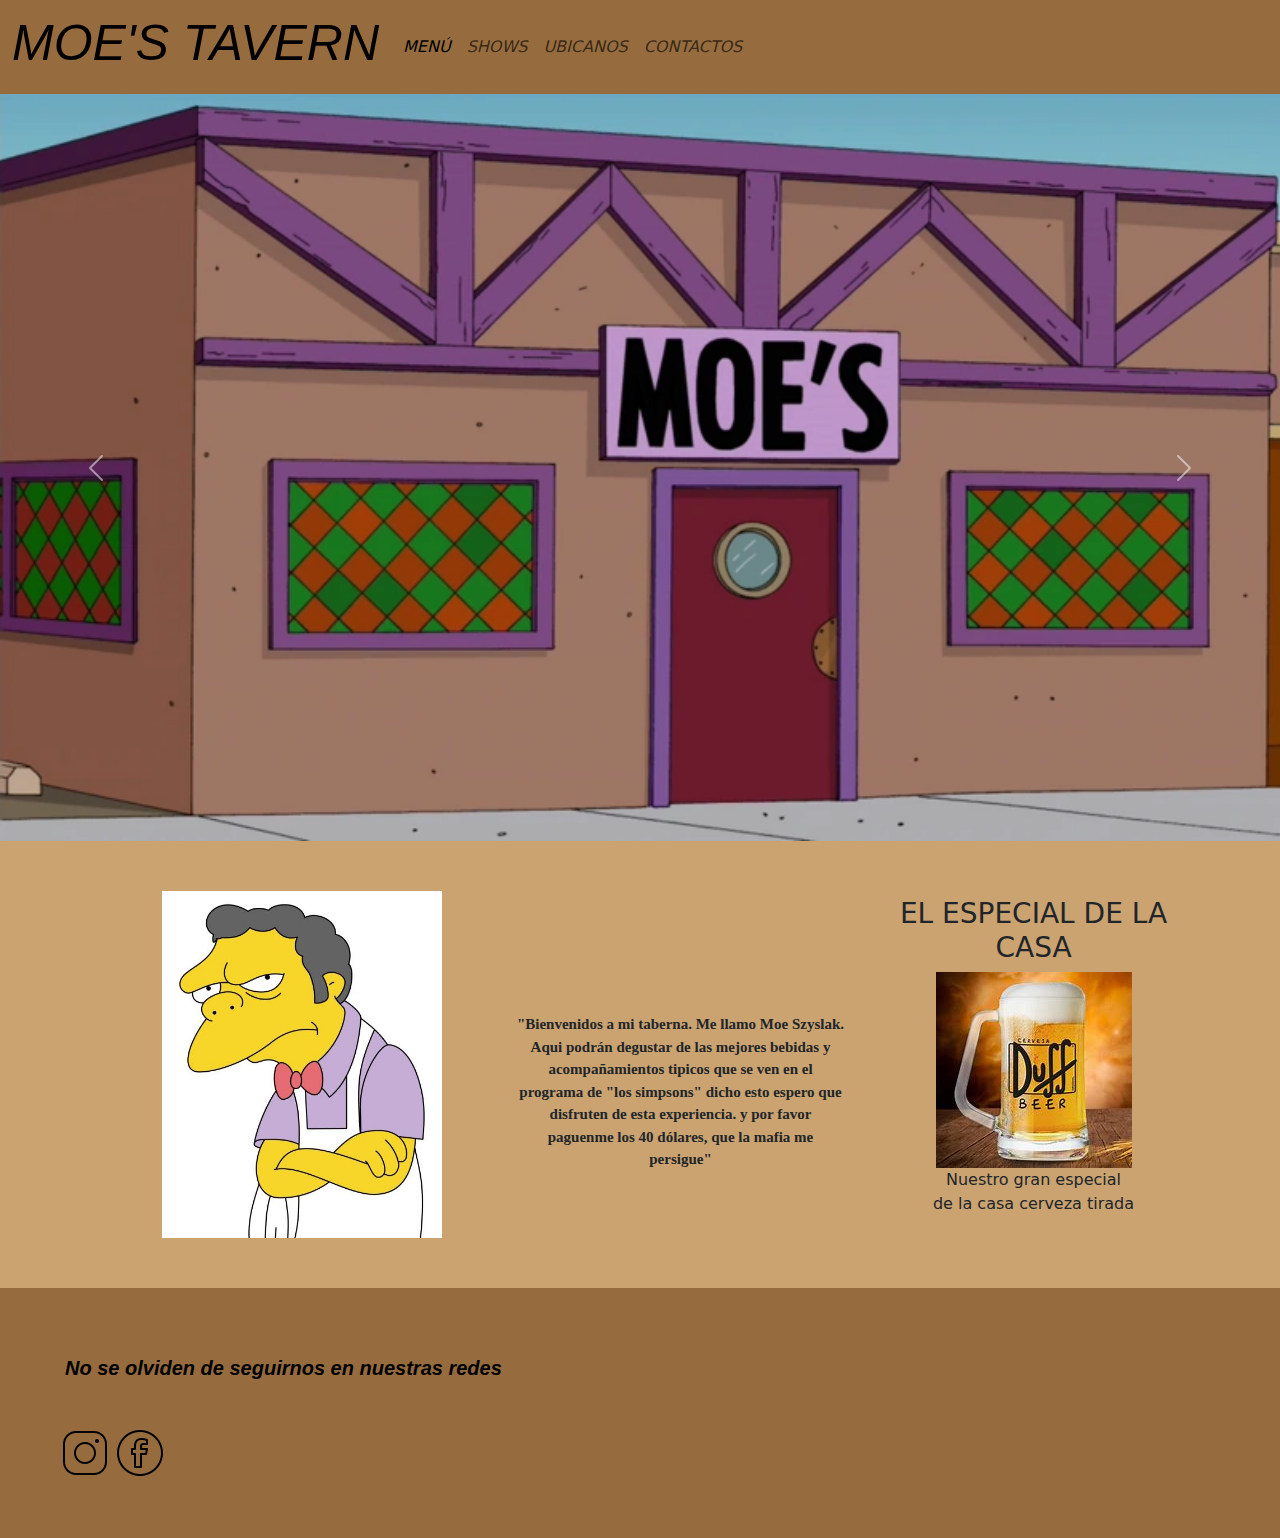
<file: index.html>
<!DOCTYPE html>  
<html lang="en">
<head>
    <meta charset="UTF-8">
    <meta name="viewport" content="width=device-width, initial-scale=1.0">
    <title>Moe's Tavern | Inicio</title>
    <link href="https://cdn.jsdelivr.net/npm/bootstrap@5.3.3/dist/css/bootstrap.min.css" rel="stylesheet" integrity="sha384-QWTKZyjpPEjISv5WaRU9OFeRpok6YctnYmDr5pNlyT2bRjXh0JMhjY6hW+ALEwIH" crossorigin="anonymous">
    <link rel="stylesheet" href="Estilos/style.css">

</head>
<body>
<header class="">
    <nav class="navbar navbar-expand-lg head">
        <div class="container-fluid">
          <h1 class="navbar-brand H1">MOE'S TAVERN</h1>
          <button class="navbar-toggler" type="button" data-bs-toggle="collapse" data-bs-target="#navbarNav" aria-controls="navbarNav" aria-expanded="false" aria-label="Toggle navigation">
            <span class="navbar-toggler-icon"></span>
          </button>
          <div class="collapse navbar-collapse" id="navbarNav">
            <ul class="navbar-nav">
              <li class="nav-item">
                <a class="nav-link active" aria-current="page" href="paginas/Menú.html">MENÚ</a>
              </li>
              <li class="nav-item">
                <a class="nav-link" href="paginas/Shows.html">SHOWS</a>
              </li>
              <li class="nav-item">
                <a class="nav-link" href="paginas/Ubicanos.html">UBICANOS</a>
              </li>
              <li class="nav-item">
                <a class="nav-link" href="paginas/Contactos.html">CONTACTOS</a>
              </li>
            </ul>
          </div>
        </div>
      </nav>
</header>

<div id="carouselExampleFade" class="carousel slide carousel-fade">
    <div class="carousel-inner">
      <div class="carousel-item active">
        <img src="Imagenes/taverna.webp" class="d-block w-100" alt="exterior de la taberna">
      </div>
      <div class="carousel-item">
        <img src="Imagenes/VYBSW2FPUVHHNMCDZCRWBIXY2I.jpg" class="d-block w-100" alt="exterior nocturno de la taberna">
      </div>
      <div class="carousel-item">
        <img src="Imagenes/unnamed.jpg" class="d-block w-100" alt="la taberna con clientes">
      </div>
    </div>
    <button class="carousel-control-prev" type="button" data-bs-target="#carouselExampleFade" data-bs-slide="prev">
      <span class="carousel-control-prev-icon" aria-hidden="true"></span>
      <span class="visually-hidden">Previous</span>
    </button>
    <button class="carousel-control-next" type="button" data-bs-target="#carouselExampleFade" data-bs-slide="next">
      <span class="carousel-control-next-icon" aria-hidden="true"></span>
      <span class="visually-hidden">Next</span>
    </button>
  </div>

    <div class="container text-center">
        <div class="row d">
          <div class="col d animate">
            <img class="moe" src="Imagenes/moe.jpg" alt="Moe Szyslak(los simpsons)">
          </div>
          <div class="col d animate__bounceInLeft">
            <p class="charla"><strong>"Bienvenidos a mi taberna. Me llamo Moe Szyslak. Aqui podrán degustar de las mejores bebidas y acompañamientos tipicos que se ven en el programa de "los simpsons" dicho esto espero que disfruten de esta experiencia. y por favor paguenme los 40 dólares, que la mafia me persigue"</strong>
            </p>
          </div>
          <div class="col especial d">
            <h3>EL ESPECIAL DE LA CASA</h3> 
            <a href="paginas/Menú.html#duff1" target="_blank"><img src="Imagenes/duff2.jpg" alt="JARRA DUFF"></a>
            <P>Nuestro gran especial <br>
               de la casa cerveza tirada
            </P>
          </div>
        </div>
      </div>

 <footer class="footer">
    <div></div>
    <p><strong>No se olviden de seguirnos en nuestras redes </strong></p><br>
    <a href="https://www.instagram.com/ribbonbar/" target="_blank"><img src="icons/icons8-instagram-50.png" alt="Instagram"></a>
    <a href="https://web.facebook.com/RibbonBar?_rdc=1&_rdr" target="_blank"><img  src="icons/icons8-fb-50.png" alt="Facebook"></a>
</div>
 </footer>
    
 <script src="https://cdn.jsdelivr.net/npm/bootstrap@5.3.3/dist/js/bootstrap.bundle.min.js" integrity="sha384-YvpcrYf0tY3lHB60NNkmXc5s9fDVZLESaAA55NDzOxhy9GkcIdslK1eN7N6jIeHz" crossorigin="anonymous"></script>
</body>
</html>
</file>
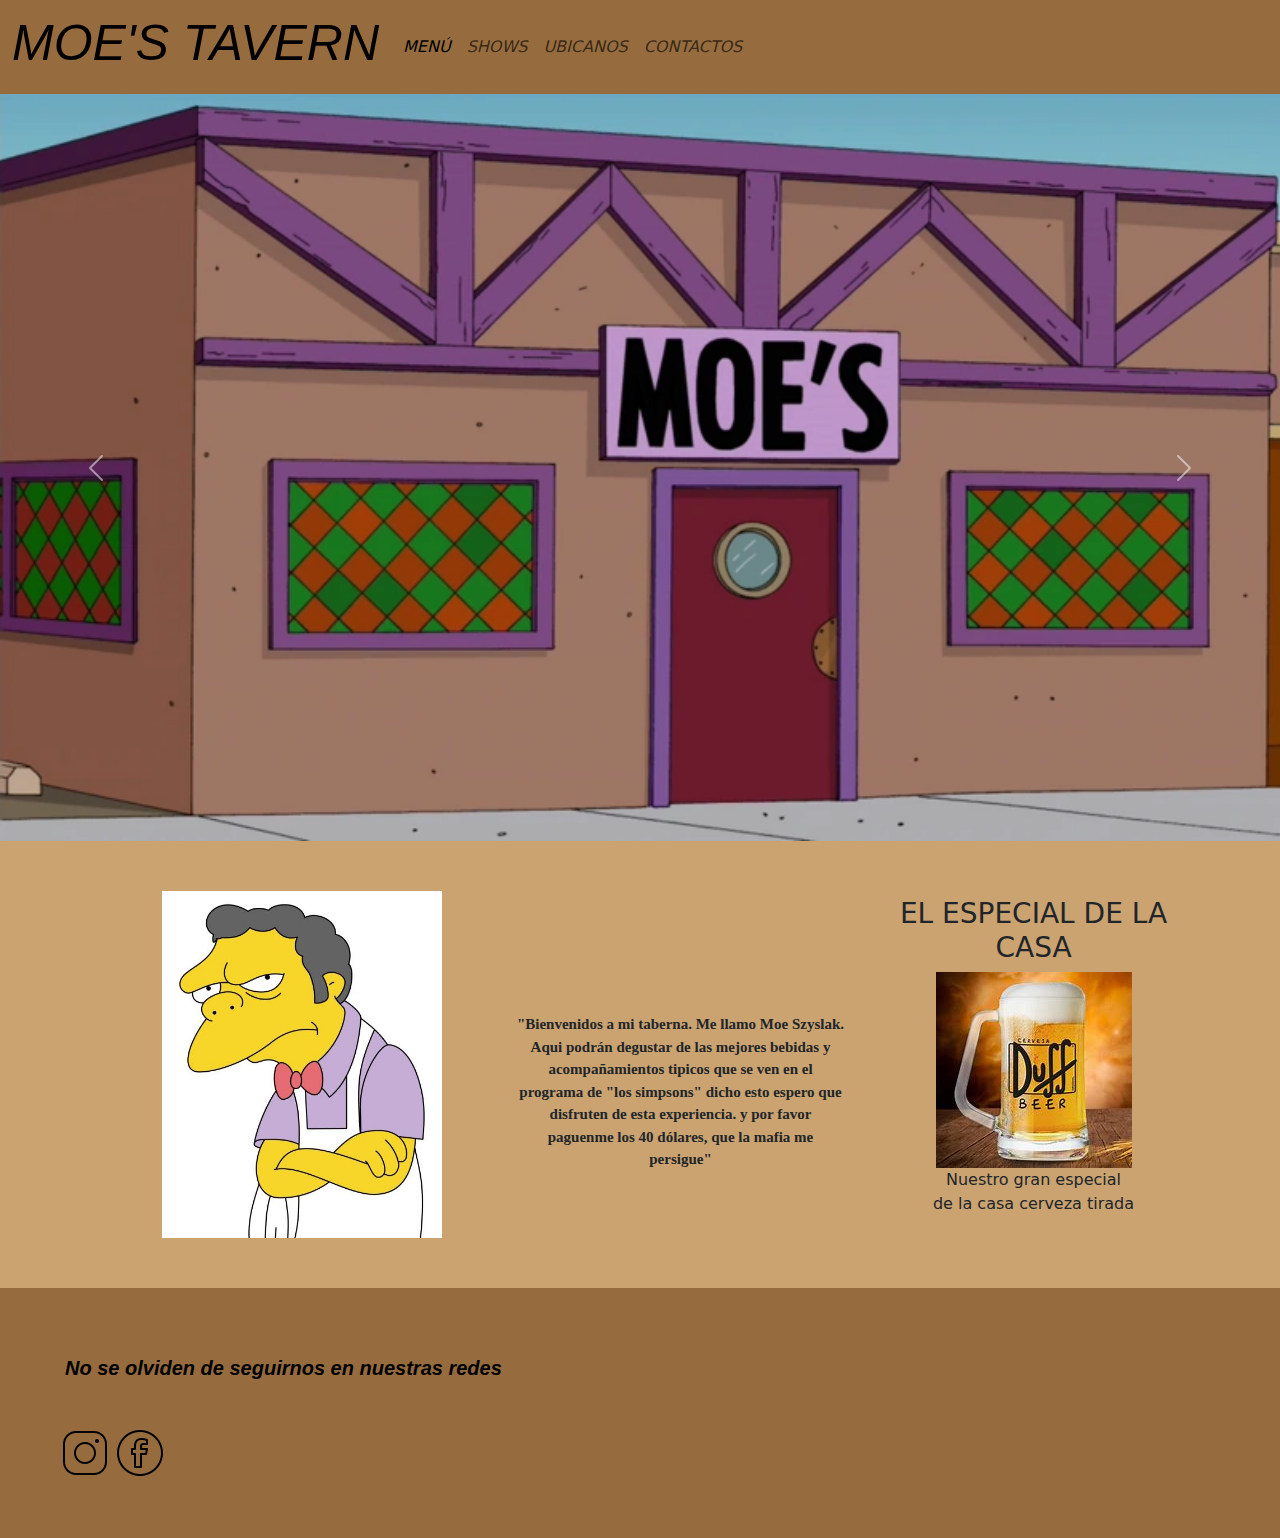
<file: Preentrega1-DuarteEscobar/index.html>
<!DOCTYPE html>  
<html lang="en">
<head>
    <meta charset="UTF-8">
    <meta name="viewport" content="width=device-width, initial-scale=1.0">
    <title>Moe's Tavern | Inicio</title>
    <link href="https://cdn.jsdelivr.net/npm/bootstrap@5.3.3/dist/css/bootstrap.min.css" rel="stylesheet" integrity="sha384-QWTKZyjpPEjISv5WaRU9OFeRpok6YctnYmDr5pNlyT2bRjXh0JMhjY6hW+ALEwIH" crossorigin="anonymous">
    <link rel="stylesheet" href="Estilos/style.css">
    <meta name="description" content="Bienvenidos a la cantina de moe, disfruten la experiencia.">
    <meta name="keywords" content="los simpsons, cantina de moe, animados, bebidas, duff, springfield">
    <meta name="telephone" content="011 3155-2595">
    <meta name="author" content="franco duarte">
    <meta name="geo.placename" content="buenos aires">

</head>
<body>
<header class="">
    <nav class="navbar navbar-expand-lg head">
        <div class="container-fluid">
          <h1 class="navbar-brand H1">MOE'S TAVERN</h1>
          <button class="navbar-toggler" type="button" data-bs-toggle="collapse" data-bs-target="#navbarNav" aria-controls="navbarNav" aria-expanded="false" aria-label="Toggle navigation">
            <span class="navbar-toggler-icon"></span>
          </button>
          <div class="collapse navbar-collapse" id="navbarNav">
            <ul class="navbar-nav">
              <li class="nav-item">
                <a class="nav-link active" aria-current="page" href="paginas/Menú.html">MENÚ</a>
              </li>
              <li class="nav-item">
                <a class="nav-link" href="paginas/Shows.html">SHOWS</a>
              </li>
              <li class="nav-item">
                <a class="nav-link" href="paginas/Ubicanos.html">UBICANOS</a>
              </li>
              <li class="nav-item">
                <a class="nav-link" href="paginas/Contactos.html">CONTACTOS</a>
              </li>
            </ul>
          </div>
        </div>
      </nav>
</header>

<div id="carouselExampleFade" class="carousel slide carousel-fade">
    <div class="carousel-inner">
      <div class="carousel-item active">
        <img src="Imagenes/taverna.webp" class="d-block w-100" alt="exterior de la taberna">
      </div>
      <div class="carousel-item">
        <img src="Imagenes/VYBSW2FPUVHHNMCDZCRWBIXY2I.jpg" class="d-block w-100" alt="exterior nocturno de la taberna">
      </div>
      <div class="carousel-item">
        <img src="Imagenes/unnamed.jpg" class="d-block w-100" alt="la taberna con clientes">
      </div>
    </div>
    <button class="carousel-control-prev" type="button" data-bs-target="#carouselExampleFade" data-bs-slide="prev">
      <span class="carousel-control-prev-icon" aria-hidden="true"></span>
      <span class="visually-hidden">Previous</span>
    </button>
    <button class="carousel-control-next" type="button" data-bs-target="#carouselExampleFade" data-bs-slide="next">
      <span class="carousel-control-next-icon" aria-hidden="true"></span>
      <span class="visually-hidden">Next</span>
    </button>
  </div>

    <div class="container text-center">
        <div class="row d">
          <div class="col d animate">
            <img class="moe" src="Imagenes/moe.jpg" alt="Moe Szyslak(los simpsons)">
          </div>
          <div class="col d animate__bounceInLeft">
            <p class="charla"><strong>"Bienvenidos a mi taberna. Me llamo Moe Szyslak. Aqui podrán degustar de las mejores bebidas y acompañamientos tipicos que se ven en el programa de "los simpsons" dicho esto espero que disfruten de esta experiencia. y por favor paguenme los 40 dólares, que la mafia me persigue"</strong>
            </p>
          </div>
          <div class="col especial d">
            <h3>EL ESPECIAL DE LA CASA</h3> 
            <a href="paginas/Menú.html#duff1" target="_blank"><img src="Imagenes/duff2.jpg" alt="JARRA DUFF"></a>
            <P>Nuestro gran especial <br>
               de la casa cerveza tirada
            </P>
          </div>
        </div>
      </div>

 <footer class="footer">
    <div></div>
    <p><strong>No se olviden de seguirnos en nuestras redes </strong></p><br>
    <a href="https://www.instagram.com/ribbonbar/" target="_blank"><img src="icons/icons8-instagram-50.png" alt="Instagram"></a>
    <a href="https://web.facebook.com/RibbonBar?_rdc=1&_rdr" target="_blank"><img  src="icons/icons8-fb-50.png" alt="Facebook"></a>
</div>
 </footer>
    
 <script src="https://cdn.jsdelivr.net/npm/bootstrap@5.3.3/dist/js/bootstrap.bundle.min.js" integrity="sha384-YvpcrYf0tY3lHB60NNkmXc5s9fDVZLESaAA55NDzOxhy9GkcIdslK1eN7N6jIeHz" crossorigin="anonymous"></script>
</body>
</html>
</file>
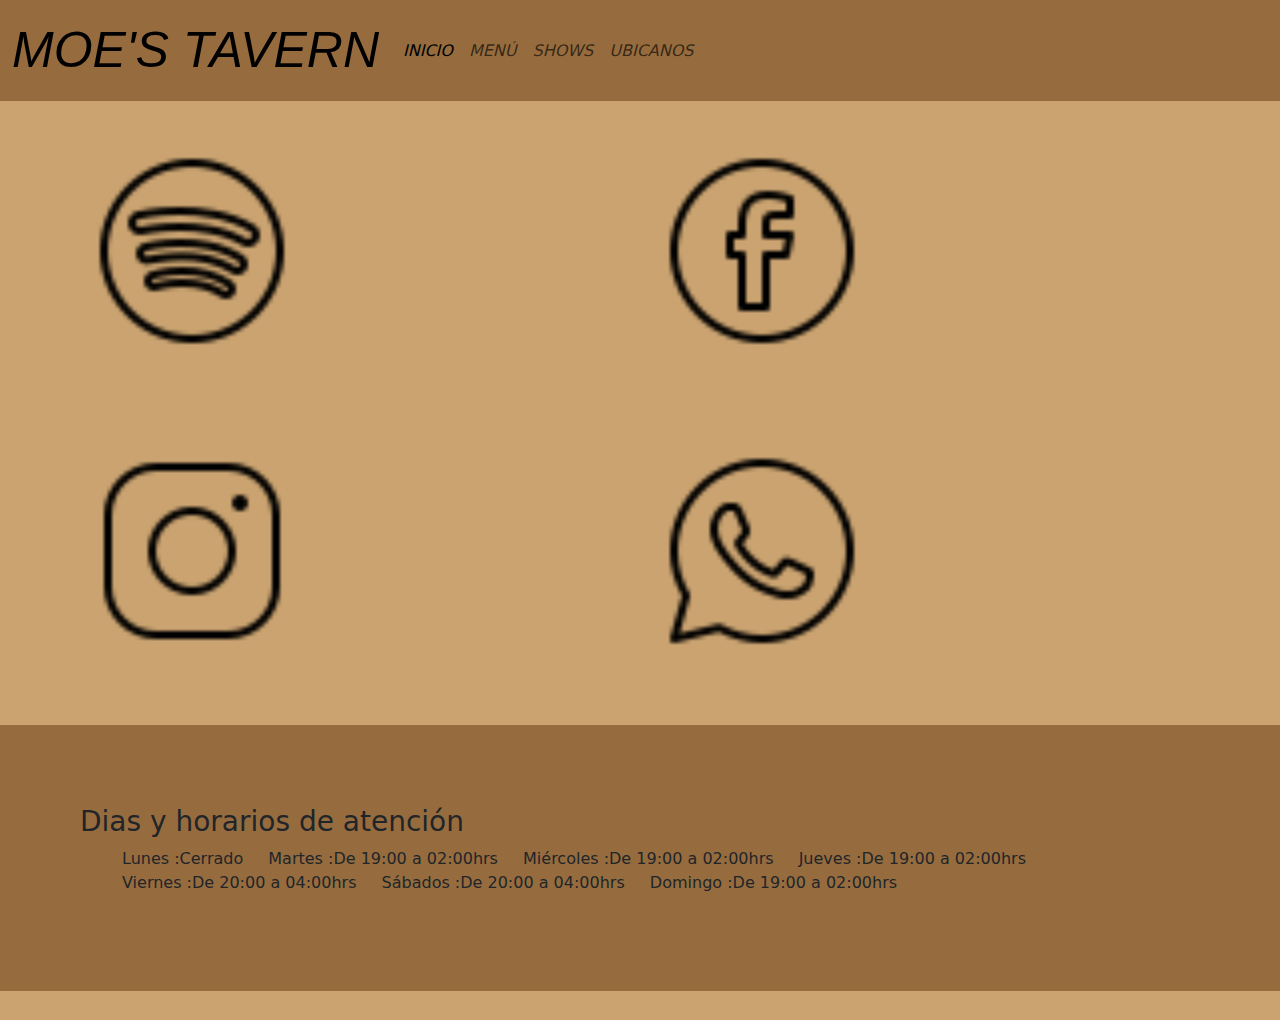
<file: paginas/Contactos.html>
<!DOCTYPE html>
<html lang="en">
<head>
    <meta charset="UTF-8">
    <meta name="viewport" content="width=device-width, initial-scale=1.0">
    <title>Moe's Tavern | Contactos</title>
    <link href="https://cdn.jsdelivr.net/npm/bootstrap@5.3.3/dist/css/bootstrap.min.css" rel="stylesheet" integrity="sha384-QWTKZyjpPEjISv5WaRU9OFeRpok6YctnYmDr5pNlyT2bRjXh0JMhjY6hW+ALEwIH" crossorigin="anonymous">
    <link rel="stylesheet" href="../Estilos/style.css">
</head>
<body>
    <header>
        <nav class="navbar navbar-expand-lg head">
            <div class="container-fluid head">
              <a class="navbar-brand H1" href="#">MOE'S TAVERN</a>
              <button class="navbar-toggler" type="button" data-bs-toggle="collapse" data-bs-target="#navbarNav" aria-controls="navbarNav" aria-expanded="false" aria-label="Toggle navigation">
                <span class="navbar-toggler-icon"></span>
              </button>
              <div class="collapse navbar-collapse" id="navbarNav">
                <ul class="navbar-nav">
                  <li class="nav-item">
                    <a class="nav-link active" aria-current="page" href="../index.html">INICIO</a>
                  </li>
                  <li class="nav-item">
                    <a class="nav-link" href="../paginas/Menú.html">MENÚ</a>
                  </li>
                  <li class="nav-item">
                    <a class="nav-link" href="../paginas/Shows.html">SHOWS</a>
                  </li>
                  <li class="nav-item">
                    <a class="nav-link" href="../paginas/Ubicanos.html">UBICANOS</a>
                  </li>
                </ul>
              </div>
            </div>
          </nav>
    </header>

    <div class="container text-center span">
        <div class="row row-cols-2">
          <div class="col"><a href="https://open.spotify.com/playlist/37i9dQZF1DX10zKzsJ2jva?si=d69b705bf8c94d84" target="_blank"><img class="iconos" src="../icons/icons8-spotify-50.png" alt="Spotify"></a></div>
          <div class="col"><a href="https://web.facebook.com/RibbonBar?_rdc=1&_rdr" target="_blank"><img class="iconos" src="../icons/icons8-fb-50.png" alt="Facebook"></a></div>
          <div class="col"><a href="https://www.instagram.com/ribbonbar/" target="_blank"><img class="iconos" src="../icons/icons8-instagram-50.png" alt="Instagram"></a></div>
          <div class="col"><a href="https://api.whatsapp.com/send?phone=5491131552595" target="_blank"><img class="iconos" src="../icons/icons8-whatsapp-50.png" alt="Whatsapp"></a></div>
        </div>
      </div>

    <div class="d-inline p-2">
        <div class="horarios">
            <h3>Dias y horarios de atención</h3>
         <ul>
            <li>Lunes      :Cerrado</li>
            <li>Martes     :De 19:00 a 02:00hrs</li>
            <li>Miércoles  :De 19:00 a 02:00hrs</li>
            <li>Jueves     :De 19:00 a 02:00hrs</li>
            <li>Viernes    :De 20:00 a 04:00hrs</li>
            <li>Sábados    :De 20:00 a 04:00hrs</li>
            <li>Domingo    :De 19:00 a 02:00hrs</li>
        </ul>
        </div>
    </div>

    <script src="https://cdn.jsdelivr.net/npm/bootstrap@5.3.3/dist/js/bootstrap.bundle.min.js" integrity="sha384-YvpcrYf0tY3lHB60NNkmXc5s9fDVZLESaAA55NDzOxhy9GkcIdslK1eN7N6jIeHz" crossorigin="anonymous"></script>
    </body>
</html>
</file>
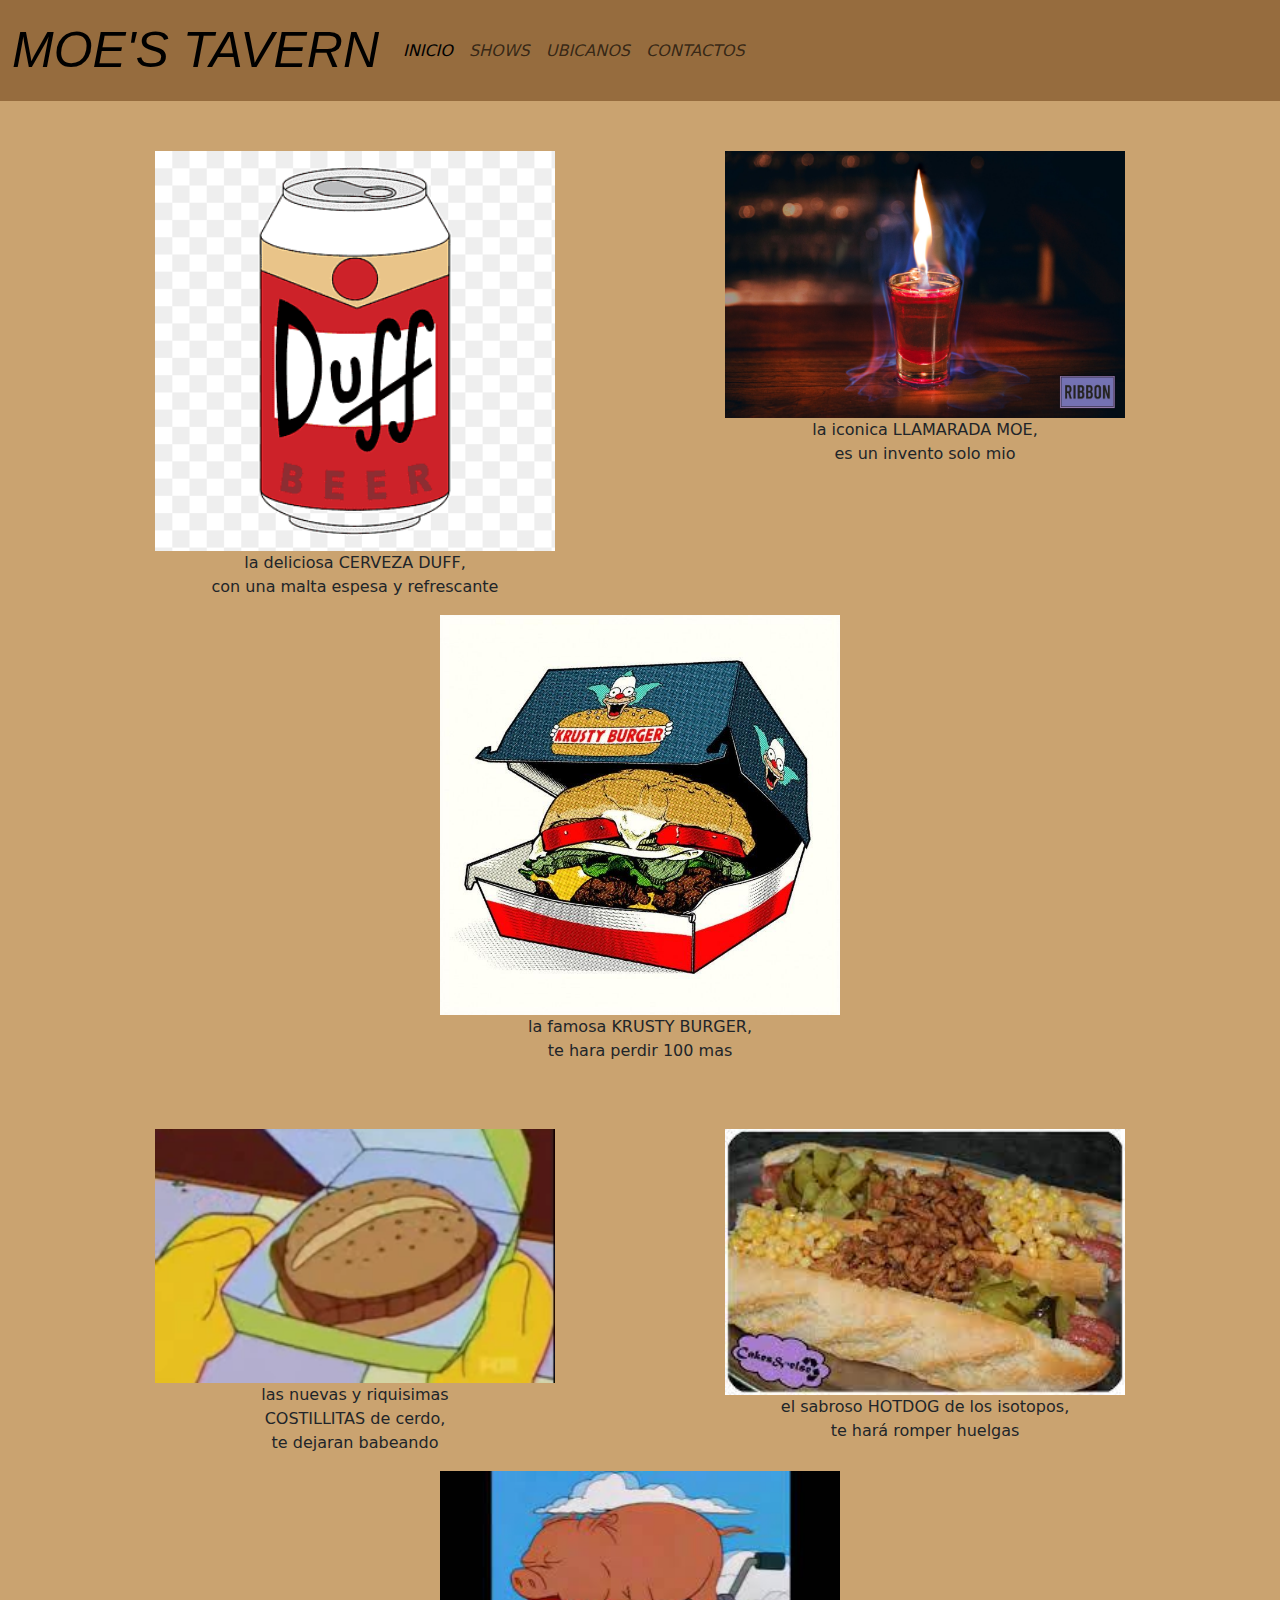
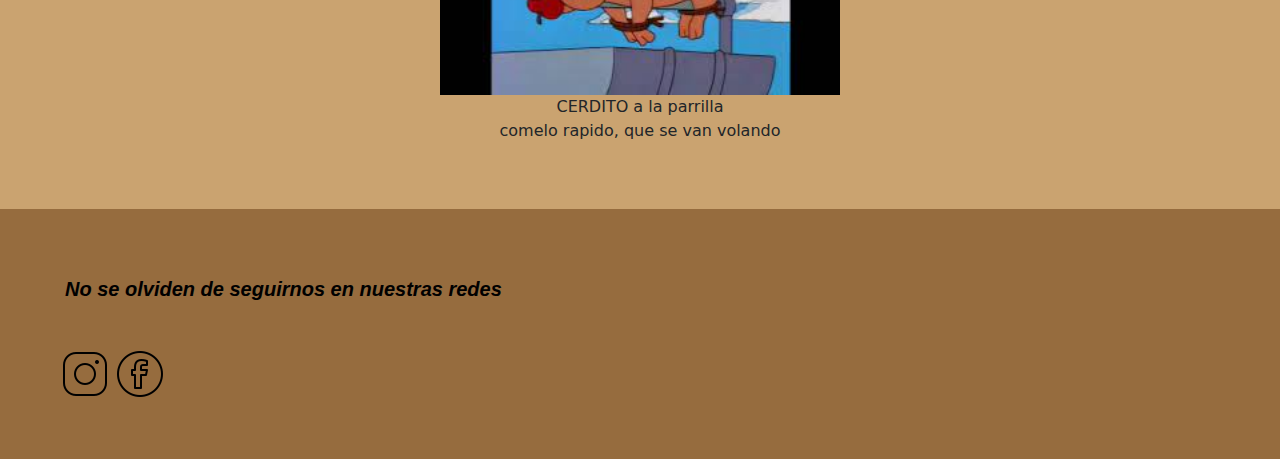
<file: paginas/Menú.html>
<!DOCTYPE html>
<html lang="en">
<head>
    <meta charset="UTF-8">
    <meta name="viewport" content="width=device-width, initial-scale=1.0">
    <title>Moe's Tavern | Menú</title>
    <link href="https://cdn.jsdelivr.net/npm/bootstrap@5.3.3/dist/css/bootstrap.min.css" rel="stylesheet" integrity="sha384-QWTKZyjpPEjISv5WaRU9OFeRpok6YctnYmDr5pNlyT2bRjXh0JMhjY6hW+ALEwIH" crossorigin="anonymous">
    <link rel="stylesheet" href="../Estilos/style.css">
</head>
<body>
    <header>
        <nav class="navbar navbar-expand-lg head">
            <div class="container-fluid head">
              <a class="navbar-brand H1" href="#">MOE'S TAVERN</a>
              <button class="navbar-toggler" type="button" data-bs-toggle="collapse" data-bs-target="#navbarNav" aria-controls="navbarNav" aria-expanded="false" aria-label="Toggle navigation">
                <span class="navbar-toggler-icon"></span>
              </button>
              <div class="collapse navbar-collapse" id="navbarNav">
                <ul class="navbar-nav">
                  <li class="nav-item">
                    <a class="nav-link active" aria-current="page" href="../index.html">INICIO</a>
                  </li>
                  <li class="nav-item">
                    <a class="nav-link" href="../paginas/Shows.html">SHOWS</a>
                  </li>
                  <li class="nav-item">
                    <a class="nav-link" href="../paginas/Ubicanos.html">UBICANOS</a>
                  </li>
                  <li class="nav-item">
                    <a class="nav-link" href="../paginas/Contactos.html">CONTACTOS</a>
                  </li>
                </ul>
              </div>
            </div>
          </nav>
    </header>

    <div class="container text-center pic">
        <div class="row">
          <div class="col">
            <img class="duff1" src="../Imagenes/duff.png" alt="CERVEZA DUFF">
            <p>la deliciosa CERVEZA DUFF,<br> con una malta espesa y refrescante</p>
          </div>
          <div class="col">
            <img class="duff1" src="../Imagenes/llamarada moe.jpg" alt="LLAMARADA MOE">
            <P>la iconica LLAMARADA MOE, <br> es un invento solo mio </P>
          </div>
          <div class="col">
            <img class="duff1" src="../Imagenes/KRUSTY BURGER.jpg" alt="KRUSTY BURGER">
            <p> la famosa KRUSTY BURGER, <br> te hara perdir 100 mas</p>
          </div>
        </div>
      </div>
      <div class="container text-center pic">
        <div class="row">
          <div class="col">
            <img class="duff1" src="../Imagenes/costillitas.webp" alt="costillitas">
            <p>las nuevas y riquisimas <br>COSTILLITAS de cerdo,<br> te dejaran babeando</p>
          </div>
          <div class="col">
            <img class="duff1" src="../Imagenes/htodog.jpg" alt="hotdog de los isotopos">
            <p> el sabroso HOTDOG de los isotopos, <br>te hará romper huelgas</p>
          </div>
          <div class="col">
            <img class="duff1" src="../Imagenes/cerdo.jpg" alt="cerdito volador">
            <p>CERDITO a la parrilla <br>comelo rapido, que se van volando</p>
          </div>
        </div>
      </div>

<footer class="footer">
    <p><strong>No se olviden de seguirnos en nuestras redes </strong></p><br>
    <a href="https://www.instagram.com/ribbonbar/" target="_blank"><img src="../icons/icons8-instagram-50.png" alt="Instagram"></a>
    <a href="https://web.facebook.com/RibbonBar?_rdc=1&_rdr" target="_blank"><img  src="../icons/icons8-fb-50.png" alt="Facebook"></a>
 </footer>


 <script src="https://cdn.jsdelivr.net/npm/bootstrap@5.3.3/dist/js/bootstrap.bundle.min.js" integrity="sha384-YvpcrYf0tY3lHB60NNkmXc5s9fDVZLESaAA55NDzOxhy9GkcIdslK1eN7N6jIeHz" crossorigin="anonymous"></script>
</body>
</html>
</file>
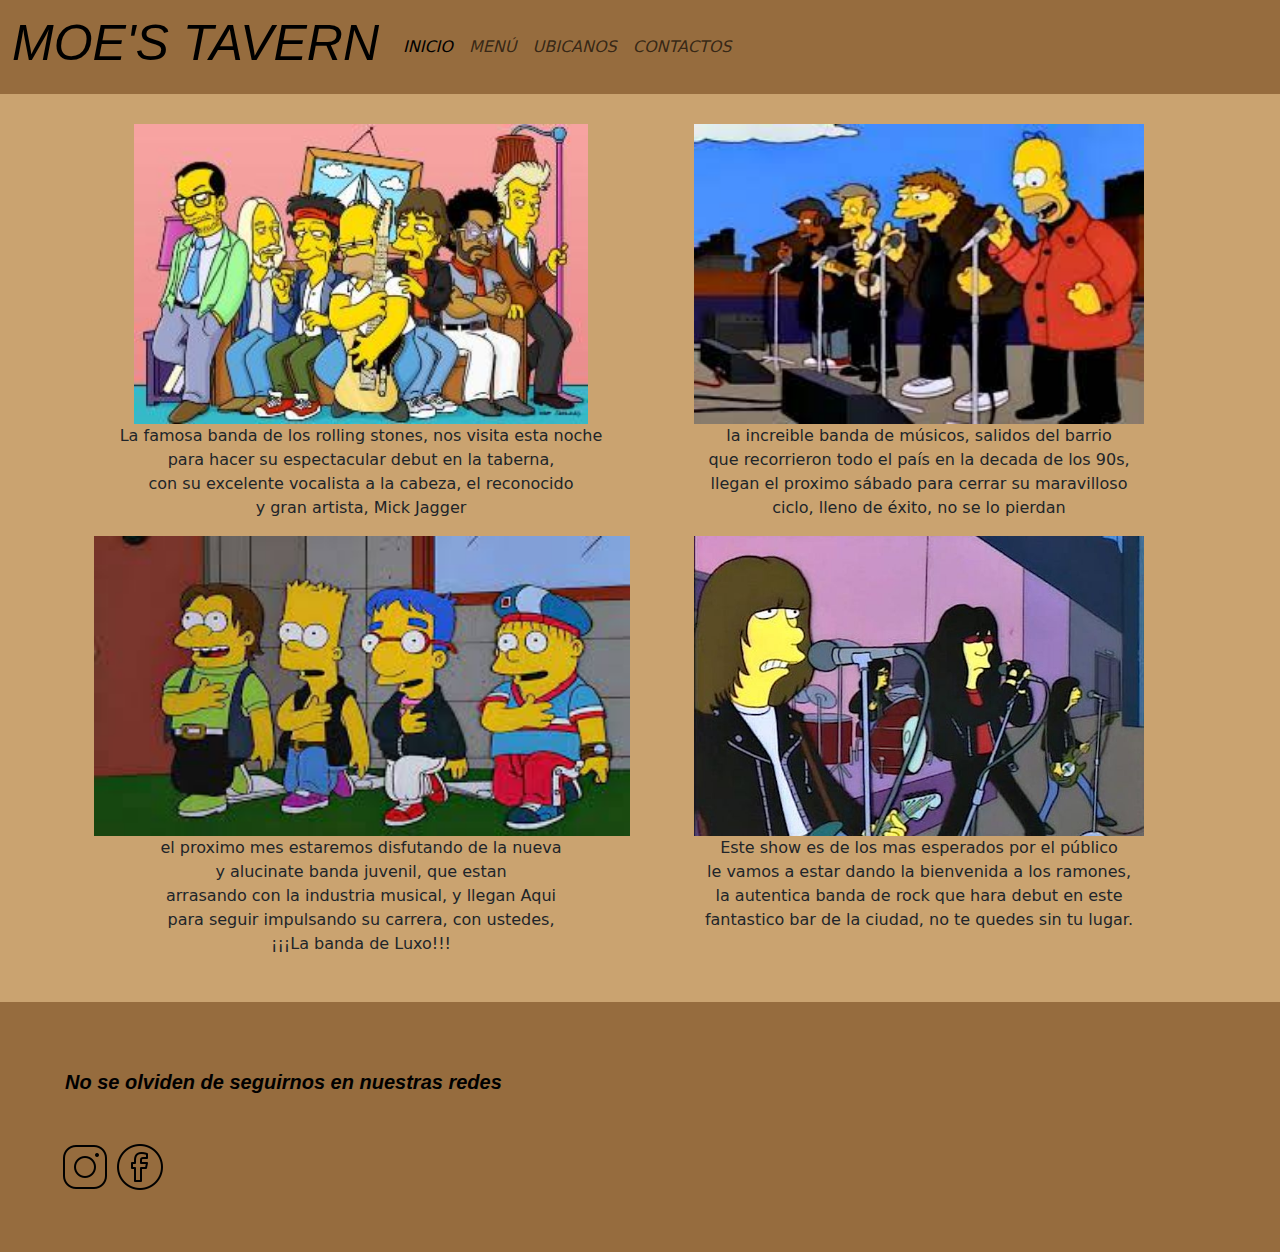
<file: paginas/Shows.html>
<!DOCTYPE html>
<html lang="en">
<head>
    <meta charset="UTF-8">
    <meta name="viewport" content="width=device-width, initial-scale=1.0">
    <title>Moe's Tavern | Shows</title>
    <link href="https://cdn.jsdelivr.net/npm/bootstrap@5.3.3/dist/css/bootstrap.min.css" rel="stylesheet" integrity="sha384-QWTKZyjpPEjISv5WaRU9OFeRpok6YctnYmDr5pNlyT2bRjXh0JMhjY6hW+ALEwIH" crossorigin="anonymous">
    <link rel="stylesheet" href="../Estilos/style.css">
</head>
<body>
    <header>
        <nav class="navbar navbar-expand-lg head">
            <div class="container-fluid head">
              <h1 class="navbar-brand H1">MOE'S TAVERN</h1>
              <button class="navbar-toggler" type="button" data-bs-toggle="collapse" data-bs-target="#navbarNav" aria-controls="navbarNav" aria-expanded="false" aria-label="Toggle navigation">
                <span class="navbar-toggler-icon"></span>
              </button>
              <div class="collapse navbar-collapse" id="navbarNav">
                <ul class="navbar-nav">
                  <li class="nav-item">
                    <a class="nav-link active" aria-current="page" href="../index.html">INICIO</a>
                  </li>
                  <li class="nav-item">
                    <a class="nav-link" href="../paginas/Menú.html">MENÚ</a>
                  </li>
                  <li class="nav-item">
                    <a class="nav-link" href="../paginas/Ubicanos.html">UBICANOS</a>
                  </li>
                  <li class="nav-item">
                    <a class="nav-link" href="../paginas/Contactos.html">CONTACTOS</a>
                  </li>
                </ul>
              </div>
            </div>
          </nav>
    </header>
    
    <div class="container text-center ">
        <div class="row row-cols-2 h">
          <div class="col"><img class="stones" src="../Imagenes/rolling stones.jpg" alt="rolling stones"><p class="ancho">La famosa banda de los rolling stones, nos visita esta noche 
            <br>para hacer su espectacular debut en la taberna, 
            <br>con su excelente vocalista a la cabeza, el reconocido 
            <br>y gran artista, Mick Jagger</p></div>
          <div class="col"><img class="stones" src="../Imagenes/borbotones.jpg" alt="borbotones"><p class="ancho"> la increible banda de músicos, salidos del barrio 
            <br>que recorrieron todo el país en la decada de los 90s, 
            <br>llegan el proximo sábado para cerrar su maravilloso 
            <br>ciclo, lleno de éxito, no se lo pierdan</p></div>
          <div class="col"><img class="stones" src="../Imagenes/banda de luxo.jpg" alt="la banda de luxo"><p class="ancho"> el proximo mes estaremos disfutando de la nueva
            <br>y alucinate banda juvenil, que estan
            <br>arrasando con la industria musical, y llegan Aqui
            <br>para seguir impulsando su carrera, con ustedes,
            <br>¡¡¡La banda de Luxo!!!</p></div>
          <div class="col "><img class="stones" src="../Imagenes/losramones.jpg" alt="los ramones"><p class="ancho">Este show es de los mas esperados por el público
            <br>le vamos a estar dando la bienvenida a los ramones, 
            <br>la autentica banda de rock que hara debut en este 
            <br>fantastico bar de la ciudad, no te quedes sin tu lugar.</p></div>
        </div>
    </div>


<footer class="footer">
    <p><strong>No se olviden de seguirnos en nuestras redes </strong></p><br>
    <a href="https://www.instagram.com/ribbonbar/" target="_blank"><img src="../icons/icons8-instagram-50.png" alt="Instagram"></a>
    <a href="https://web.facebook.com/RibbonBar?_rdc=1&_rdr" target="_blank"><img  src="../icons/icons8-fb-50.png" alt="Facebook"></a>

 </footer>
 <script src="https://cdn.jsdelivr.net/npm/bootstrap@5.3.3/dist/js/bootstrap.bundle.min.js" integrity="sha384-YvpcrYf0tY3lHB60NNkmXc5s9fDVZLESaAA55NDzOxhy9GkcIdslK1eN7N6jIeHz" crossorigin="anonymous"></script>
</body>
</html>
</file>
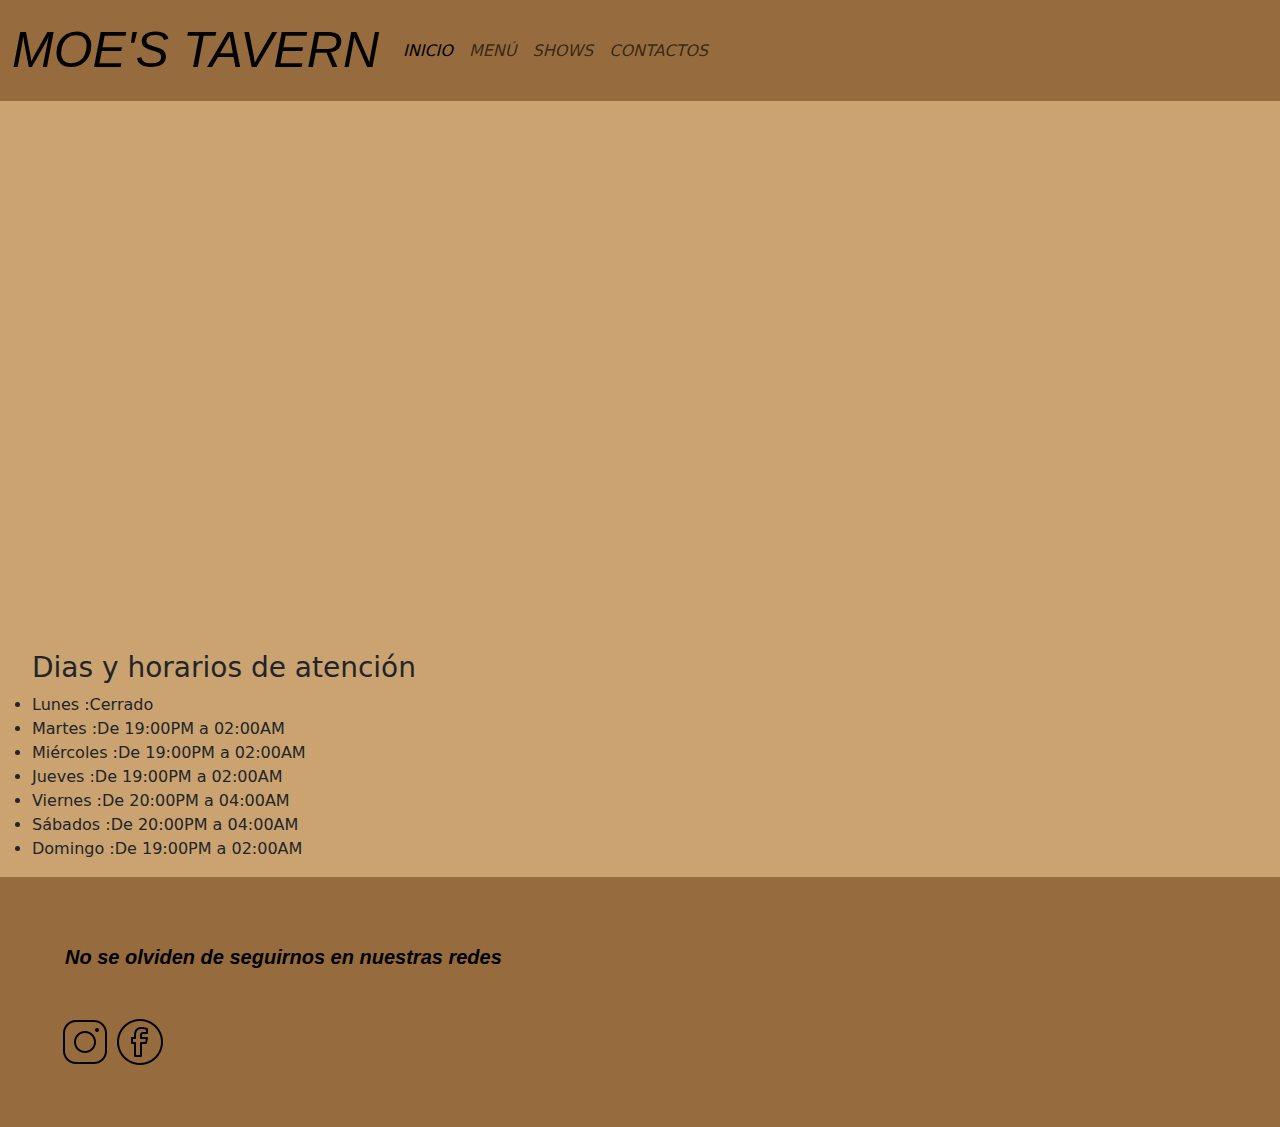
<file: paginas/Ubicanos.html>
<!DOCTYPE html>
<html lang="en">
<head>
    <meta charset="UTF-8">
    <meta name="viewport" content="width=device-width, initial-scale=1.0">
    <title>Moe's Tavern | Ubicanos</title>
    <link href="https://cdn.jsdelivr.net/npm/bootstrap@5.3.3/dist/css/bootstrap.min.css" rel="stylesheet" integrity="sha384-QWTKZyjpPEjISv5WaRU9OFeRpok6YctnYmDr5pNlyT2bRjXh0JMhjY6hW+ALEwIH" crossorigin="anonymous">
    <link rel="stylesheet" href="../Estilos/style.css">
</head>
<body>
    <header>
        <nav class="navbar navbar-expand-lg head">
            <div class="container-fluid head">
              <a class="navbar-brand H1" href="#">MOE'S TAVERN</a>
              <button class="navbar-toggler" type="button" data-bs-toggle="collapse" data-bs-target="#navbarNav" aria-controls="navbarNav" aria-expanded="false" aria-label="Toggle navigation">
                <span class="navbar-toggler-icon"></span>
              </button>
              <div class="collapse navbar-collapse" id="navbarNav">
                <ul class="navbar-nav">
                  <li class="nav-item">
                    <a class="nav-link active" aria-current="page" href="../index.html">INICIO</a>
                  </li>
                  <li class="nav-item">
                    <a class="nav-link" href="../paginas/Menú.html">MENÚ</a>
                  </li>
                  <li class="nav-item">
                    <a class="nav-link" href="../paginas/Shows.html">SHOWS</a>
                  </li>
                  <li class="nav-item">
                    <a class="nav-link" href="../paginas/Contactos.html">CONTACTOS</a>
                  </li>
                </ul>
              </div>
            </div>
          </nav>
    </header>
<span>
    <div class="mapa">
        <iframe src="https://www.google.com/maps/embed?pb=!1m18!1m12!1m3!1d105036.85321634862!2d-58.80929170273434!3d-34.644557799999994!2m3!1f0!2f0!3f0!3m2!1i1024!2i768!4f13.1!3m3!1m2!1s0x95bcbf5f24dbc785%3A0x3e0350af240f84e7!2sBar%20de%20moe!5e0!3m2!1ses!2sar!4v1709404428310!5m2!1ses!2sar" width="600" height="450" style="border:0;" allowfullscreen="" loading="lazy" referrerpolicy="no-referrer-when-downgrade"></iframe>
    </div>
        <div>
          <ul class="dias">
            <h3>Dias y horarios de atención</h3>
            <li>Lunes      :Cerrado</li>
            <li>Martes     :De 19:00PM a 02:00AM</li>
            <li>Miércoles  :De 19:00PM a 02:00AM</li>
            <li>Jueves     :De 19:00PM a 02:00AM</li>
            <li>Viernes    :De 20:00PM a 04:00AM</li>
            <li>Sábados    :De 20:00PM a 04:00AM</li>
            <li>Domingo    :De 19:00PM a 02:00AM</li>
         </ul>
        </div>
    </div>
  </span>
 <footer class="footer">
        <p><strong>No se olviden de seguirnos en nuestras redes </strong></p><br>
        <a href="https://www.instagram.com/ribbonbar/" target="_blank"><img src="../icons/icons8-instagram-50.png" alt="Instagram"></a>
        <a href="https://web.facebook.com/RibbonBar?_rdc=1&_rdr" target="_blank"><img  src="../icons/icons8-fb-50.png" alt="Facebook"></a>
     </footer>
     <script src="https://cdn.jsdelivr.net/npm/bootstrap@5.3.3/dist/js/bootstrap.bundle.min.js" integrity="sha384-YvpcrYf0tY3lHB60NNkmXc5s9fDVZLESaAA55NDzOxhy9GkcIdslK1eN7N6jIeHz" crossorigin="anonymous"></script>
</body>
</html>
</file>
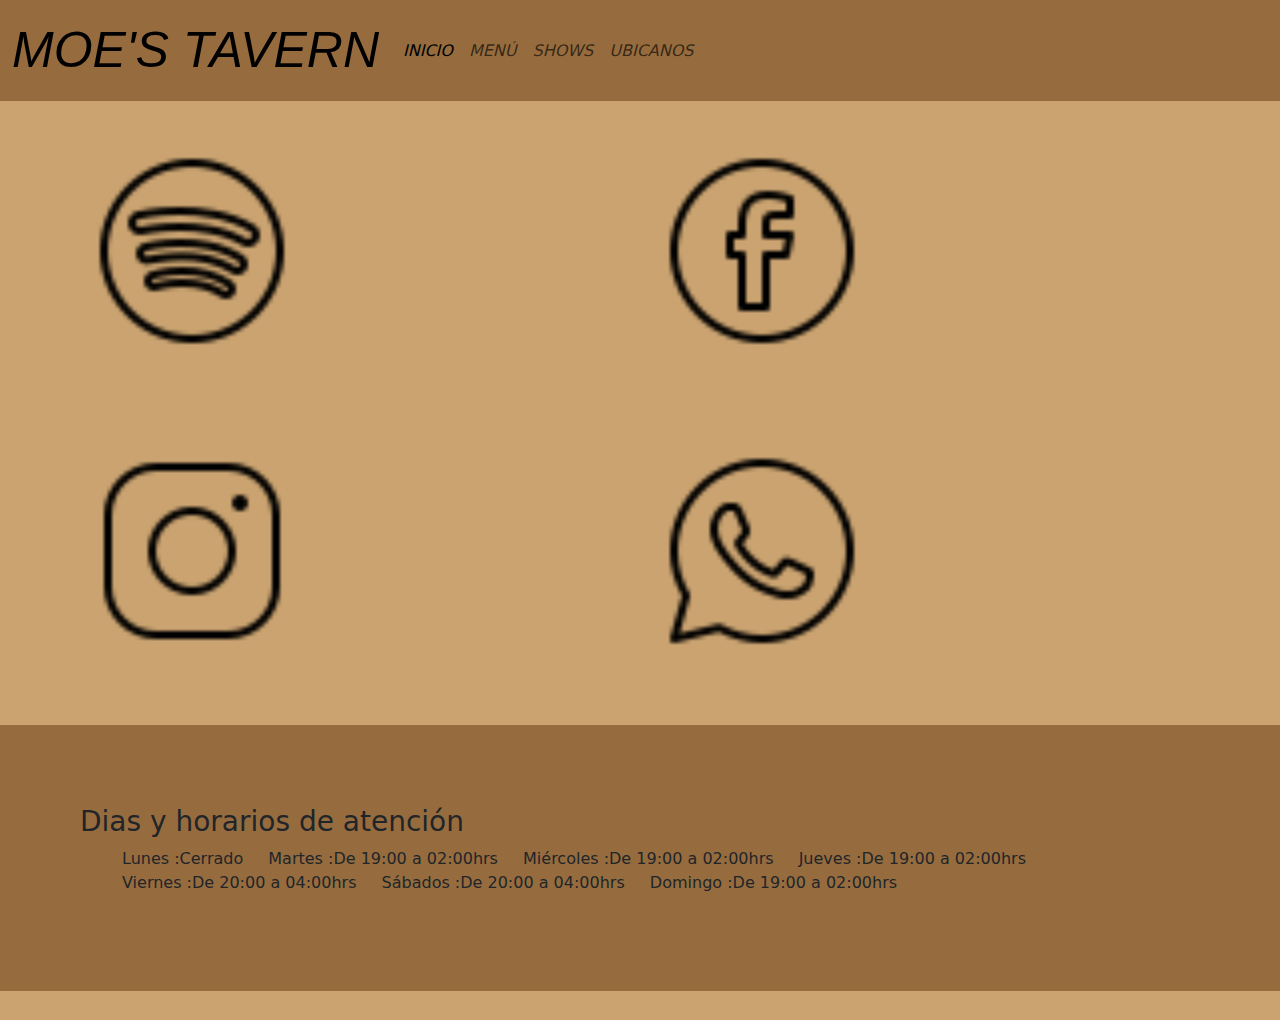
<file: Preentrega1-DuarteEscobar/paginas/Contactos.html>
<!DOCTYPE html>
<html lang="en">
<head>
    <meta charset="UTF-8">
    <meta name="viewport" content="width=device-width, initial-scale=1.0">
    <title>Moe's Tavern | Contactos</title>
    <link href="https://cdn.jsdelivr.net/npm/bootstrap@5.3.3/dist/css/bootstrap.min.css" rel="stylesheet" integrity="sha384-QWTKZyjpPEjISv5WaRU9OFeRpok6YctnYmDr5pNlyT2bRjXh0JMhjY6hW+ALEwIH" crossorigin="anonymous">
    <link rel="stylesheet" href="../Estilos/style.css">
    <meta name="description" content="Bienvenidos a la cantina de moe, disfruten la experiencia.">
    <meta name="keywords" content="los simpsons, cantina de moe, animados, bebidas, duff, springfield, castelar, bar">
    <meta name="telephone" content="011 3155-2595">
    <meta name="author" content="franco duarte">
    <meta name="geo.placename" content="buenos aires">






</head>
<body>
    <header>
        <nav class="navbar navbar-expand-lg head">
            <div class="container-fluid head">
              <a class="navbar-brand H1" href="#">MOE'S TAVERN</a>
              <button class="navbar-toggler" type="button" data-bs-toggle="collapse" data-bs-target="#navbarNav" aria-controls="navbarNav" aria-expanded="false" aria-label="Toggle navigation">
                <span class="navbar-toggler-icon"></span>
              </button>
              <div class="collapse navbar-collapse" id="navbarNav">
                <ul class="navbar-nav">
                  <li class="nav-item">
                    <a class="nav-link active" aria-current="page" href="../index.html">INICIO</a>
                  </li>
                  <li class="nav-item">
                    <a class="nav-link" href="../paginas/Menú.html">MENÚ</a>
                  </li>
                  <li class="nav-item">
                    <a class="nav-link" href="../paginas/Shows.html">SHOWS</a>
                  </li>
                  <li class="nav-item">
                    <a class="nav-link" href="../paginas/Ubicanos.html">UBICANOS</a>
                  </li>
                </ul>
              </div>
            </div>
          </nav>
    </header>

    <div class="container text-center span">
        <div class="row row-cols-2">
          <div class="col"><a href="https://open.spotify.com/playlist/37i9dQZF1DX10zKzsJ2jva?si=d69b705bf8c94d84" target="_blank"><img class="iconos" src="../icons/icons8-spotify-50.png" alt="Spotify"></a></div>
          <div class="col"><a href="https://web.facebook.com/RibbonBar?_rdc=1&_rdr" target="_blank"><img class="iconos" src="../icons/icons8-fb-50.png" alt="Facebook"></a></div>
          <div class="col"><a href="https://www.instagram.com/ribbonbar/" target="_blank"><img class="iconos" src="../icons/icons8-instagram-50.png" alt="Instagram"></a></div>
          <div class="col"><a href="https://api.whatsapp.com/send?phone=5491131552595" target="_blank"><img class="iconos" src="../icons/icons8-whatsapp-50.png" alt="Whatsapp"></a></div>
        </div>
      </div>

    <div class="d-inline p-2">
        <div class="horarios">
            <h3>Dias y horarios de atención</h3>
         <ul>
            <li>Lunes      :Cerrado</li>
            <li>Martes     :De 19:00 a 02:00hrs</li>
            <li>Miércoles  :De 19:00 a 02:00hrs</li>
            <li>Jueves     :De 19:00 a 02:00hrs</li>
            <li>Viernes    :De 20:00 a 04:00hrs</li>
            <li>Sábados    :De 20:00 a 04:00hrs</li>
            <li>Domingo    :De 19:00 a 02:00hrs</li>
        </ul>
        </div>
    </div>

    <script src="https://cdn.jsdelivr.net/npm/bootstrap@5.3.3/dist/js/bootstrap.bundle.min.js" integrity="sha384-YvpcrYf0tY3lHB60NNkmXc5s9fDVZLESaAA55NDzOxhy9GkcIdslK1eN7N6jIeHz" crossorigin="anonymous"></script>
    </body>
</html>
</file>
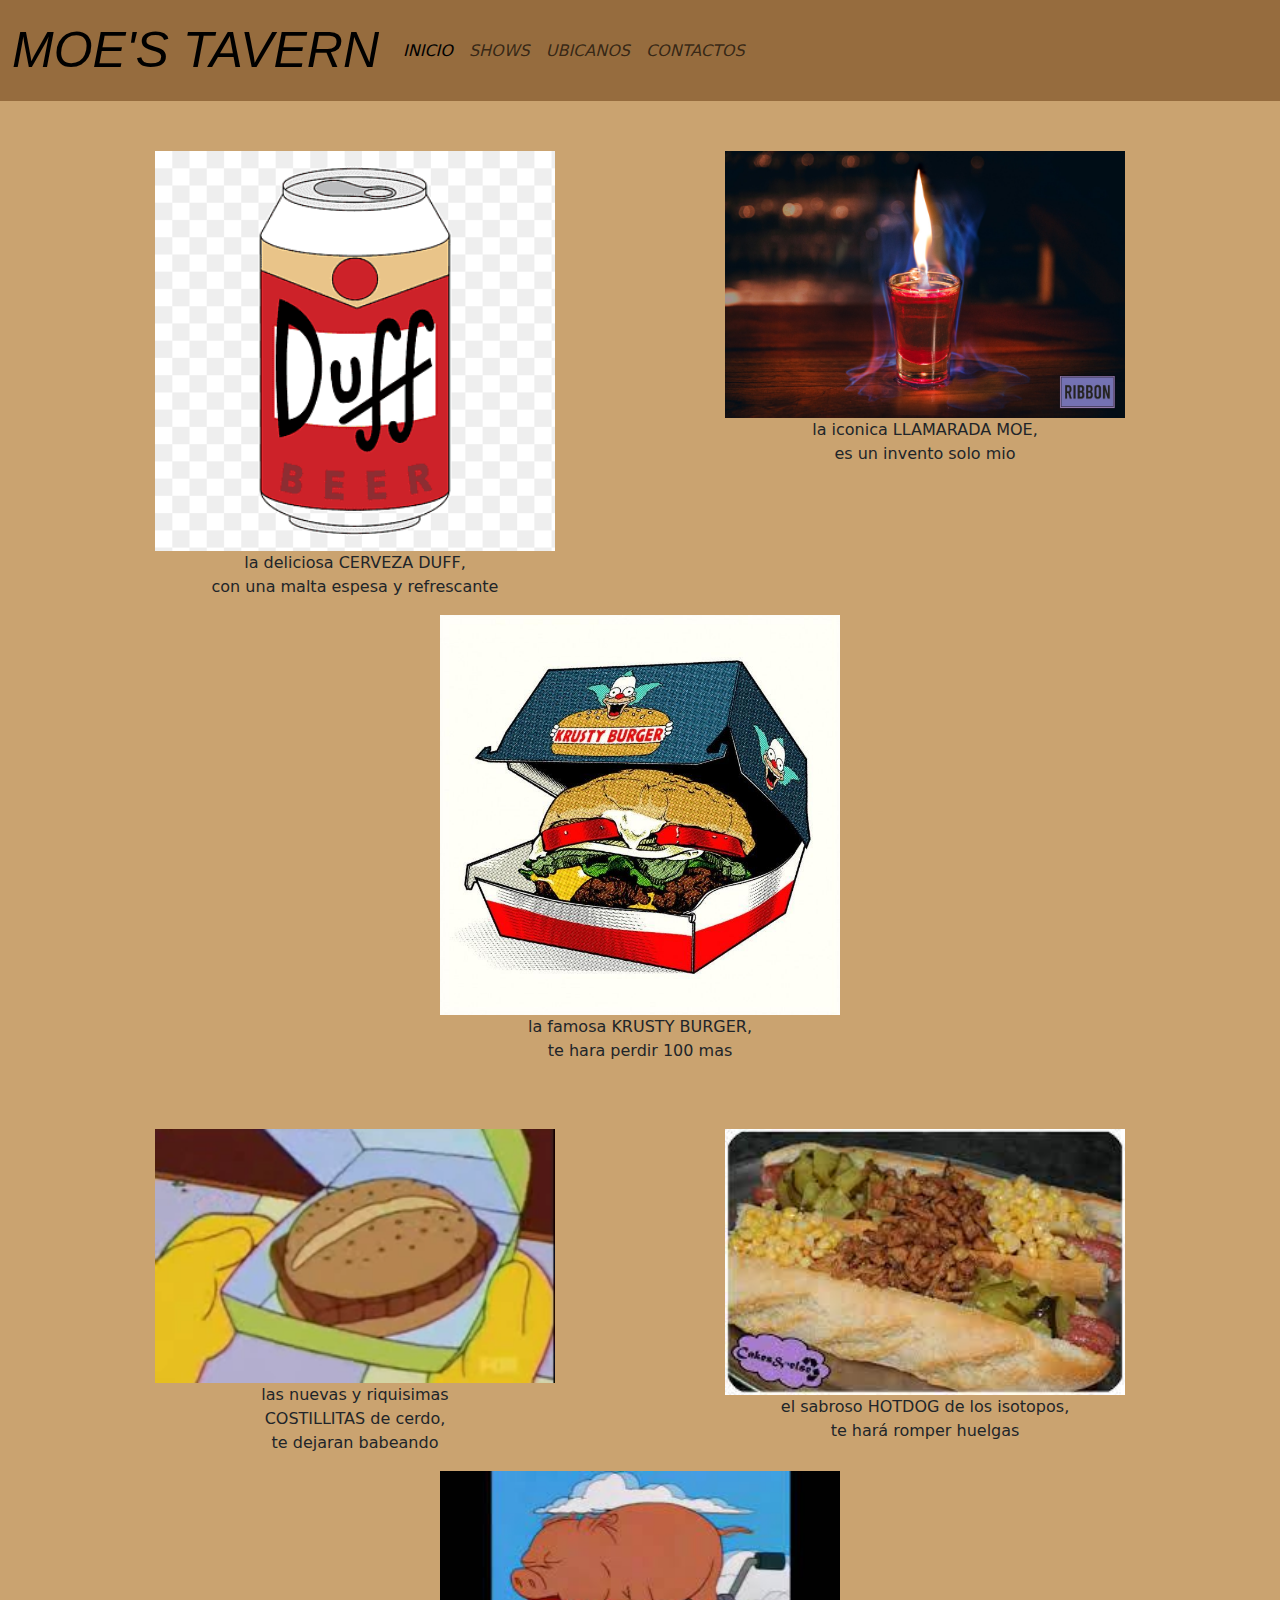
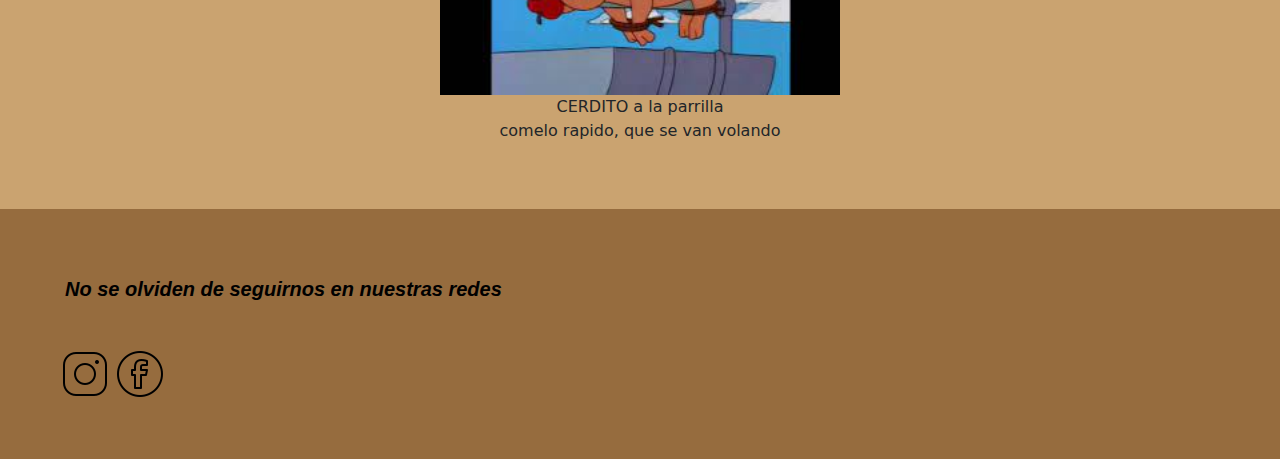
<file: Preentrega1-DuarteEscobar/paginas/Menú.html>
<!DOCTYPE html>
<html lang="en">
<head>
    <meta charset="UTF-8">
    <meta name="viewport" content="width=device-width, initial-scale=1.0">
    <title>Moe's Tavern | Menú</title>
    <link href="https://cdn.jsdelivr.net/npm/bootstrap@5.3.3/dist/css/bootstrap.min.css" rel="stylesheet" integrity="sha384-QWTKZyjpPEjISv5WaRU9OFeRpok6YctnYmDr5pNlyT2bRjXh0JMhjY6hW+ALEwIH" crossorigin="anonymous">
    <link rel="stylesheet" href="../Estilos/style.css">
    <meta name="description" content="Bienvenidos a la cantina de moe, disfruten la experiencia.">
    <meta name="keywords" content="los simpsons, cantina de moe, animados, bebidas, duff, springfield, costillitas, delicioso, homero, BURGER">
    <meta name="telephone" content="011 3155-2595">
    <meta name="author" content="franco duarte">
    <meta name="geo.placename" content="buenos aires">
</head>
<body>
    <header>
        <nav class="navbar navbar-expand-lg head">
            <div class="container-fluid head">
              <a class="navbar-brand H1" href="#">MOE'S TAVERN</a>
              <button class="navbar-toggler" type="button" data-bs-toggle="collapse" data-bs-target="#navbarNav" aria-controls="navbarNav" aria-expanded="false" aria-label="Toggle navigation">
                <span class="navbar-toggler-icon"></span>
              </button>
              <div class="collapse navbar-collapse" id="navbarNav">
                <ul class="navbar-nav">
                  <li class="nav-item">
                    <a class="nav-link active" aria-current="page" href="../index.html">INICIO</a>
                  </li>
                  <li class="nav-item">
                    <a class="nav-link" href="../paginas/Shows.html">SHOWS</a>
                  </li>
                  <li class="nav-item">
                    <a class="nav-link" href="../paginas/Ubicanos.html">UBICANOS</a>
                  </li>
                  <li class="nav-item">
                    <a class="nav-link" href="../paginas/Contactos.html">CONTACTOS</a>
                  </li>
                </ul>
              </div>
            </div>
          </nav>
    </header>

    <div class="container text-center pic">
        <div class="row">
          <div class="col">
            <img class="duff1" src="../Imagenes/duff.png" alt="CERVEZA DUFF">
            <p>la deliciosa CERVEZA DUFF,<br> con una malta espesa y refrescante</p>
          </div>
          <div class="col">
            <img class="duff1" src="../Imagenes/llamarada moe.jpg" alt="LLAMARADA MOE">
            <P>la iconica LLAMARADA MOE, <br> es un invento solo mio </P>
          </div>
          <div class="col">
            <img class="duff1" src="../Imagenes/KRUSTY BURGER.jpg" alt="KRUSTY BURGER">
            <p> la famosa KRUSTY BURGER, <br> te hara perdir 100 mas</p>
          </div>
        </div>
      </div>
      <div class="container text-center pic">
        <div class="row">
          <div class="col">
            <img class="duff1" src="../Imagenes/costillitas.webp" alt="costillitas">
            <p>las nuevas y riquisimas <br>COSTILLITAS de cerdo,<br> te dejaran babeando</p>
          </div>
          <div class="col">
            <img class="duff1" src="../Imagenes/htodog.jpg" alt="hotdog de los isotopos">
            <p> el sabroso HOTDOG de los isotopos, <br>te hará romper huelgas</p>
          </div>
          <div class="col">
            <img class="duff1" src="../Imagenes/cerdo.jpg" alt="cerdito volador">
            <p>CERDITO a la parrilla <br>comelo rapido, que se van volando</p>
          </div>
        </div>
      </div>

<footer class="footer">
    <p><strong>No se olviden de seguirnos en nuestras redes </strong></p><br>
    <a href="https://www.instagram.com/ribbonbar/" target="_blank"><img src="../icons/icons8-instagram-50.png" alt="Instagram"></a>
    <a href="https://web.facebook.com/RibbonBar?_rdc=1&_rdr" target="_blank"><img  src="../icons/icons8-fb-50.png" alt="Facebook"></a>
 </footer>


 <script src="https://cdn.jsdelivr.net/npm/bootstrap@5.3.3/dist/js/bootstrap.bundle.min.js" integrity="sha384-YvpcrYf0tY3lHB60NNkmXc5s9fDVZLESaAA55NDzOxhy9GkcIdslK1eN7N6jIeHz" crossorigin="anonymous"></script>
</body>
</html>
</file>
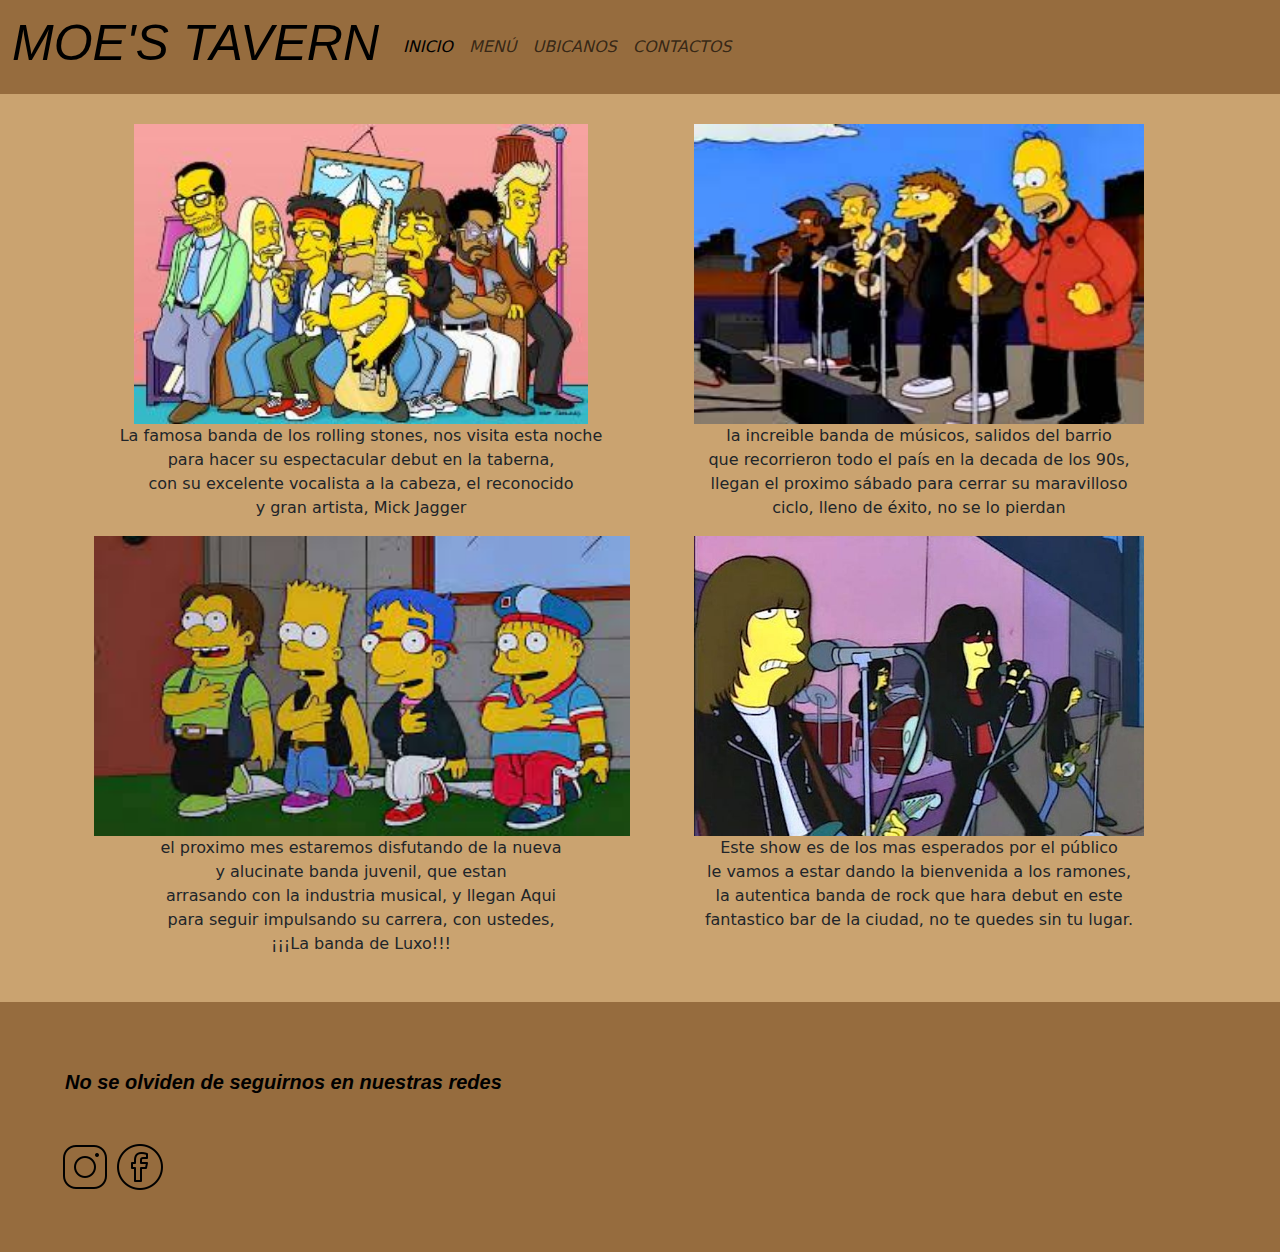
<file: Preentrega1-DuarteEscobar/paginas/Shows.html>
<!DOCTYPE html>
<html lang="en">
<head>
    <meta charset="UTF-8">
    <meta name="viewport" content="width=device-width, initial-scale=1.0">
    <title>Moe's Tavern | Shows</title>
    <link href="https://cdn.jsdelivr.net/npm/bootstrap@5.3.3/dist/css/bootstrap.min.css" rel="stylesheet" integrity="sha384-QWTKZyjpPEjISv5WaRU9OFeRpok6YctnYmDr5pNlyT2bRjXh0JMhjY6hW+ALEwIH" crossorigin="anonymous">
    <link rel="stylesheet" href="../Estilos/style.css"><meta name="description" content="Bienvenidos a la cantina de moe, disfruten la experiencia.">
    <meta name="keywords" content="los simpsons, cantina de moe, animados, bebidas, duff, springfield, borbotones, rolling stones">
    <meta name="telephone" content="011 3155-2595">
    <meta name="author" content="franco duarte">
    <meta name="geo.placename" content="buenos aires">

</head>
<body>
    <header>
        <nav class="navbar navbar-expand-lg head">
            <div class="container-fluid head">
              <h1 class="navbar-brand H1">MOE'S TAVERN</h1>
              <button class="navbar-toggler" type="button" data-bs-toggle="collapse" data-bs-target="#navbarNav" aria-controls="navbarNav" aria-expanded="false" aria-label="Toggle navigation">
                <span class="navbar-toggler-icon"></span>
              </button>
              <div class="collapse navbar-collapse" id="navbarNav">
                <ul class="navbar-nav">
                  <li class="nav-item">
                    <a class="nav-link active" aria-current="page" href="../index.html">INICIO</a>
                  </li>
                  <li class="nav-item">
                    <a class="nav-link" href="../paginas/Menú.html">MENÚ</a>
                  </li>
                  <li class="nav-item">
                    <a class="nav-link" href="../paginas/Ubicanos.html">UBICANOS</a>
                  </li>
                  <li class="nav-item">
                    <a class="nav-link" href="../paginas/Contactos.html">CONTACTOS</a>
                  </li>
                </ul>
              </div>
            </div>
          </nav>
    </header>
    
    <div class="container text-center ">
        <div class="row row-cols-2 h">
          <div class="col"><img class="stones" src="../Imagenes/rolling stones.jpg" alt="rolling stones"><p class="ancho">La famosa banda de los rolling stones, nos visita esta noche 
            <br>para hacer su espectacular debut en la taberna, 
            <br>con su excelente vocalista a la cabeza, el reconocido 
            <br>y gran artista, Mick Jagger</p></div>
          <div class="col"><img class="stones" src="../Imagenes/borbotones.jpg" alt="borbotones"><p class="ancho"> la increible banda de músicos, salidos del barrio 
            <br>que recorrieron todo el país en la decada de los 90s, 
            <br>llegan el proximo sábado para cerrar su maravilloso 
            <br>ciclo, lleno de éxito, no se lo pierdan</p></div>
          <div class="col"><img class="stones" src="../Imagenes/banda de luxo.jpg" alt="la banda de luxo"><p class="ancho"> el proximo mes estaremos disfutando de la nueva
            <br>y alucinate banda juvenil, que estan
            <br>arrasando con la industria musical, y llegan Aqui
            <br>para seguir impulsando su carrera, con ustedes,
            <br>¡¡¡La banda de Luxo!!!</p></div>
          <div class="col "><img class="stones" src="../Imagenes/losramones.jpg" alt="los ramones"><p class="ancho">Este show es de los mas esperados por el público
            <br>le vamos a estar dando la bienvenida a los ramones, 
            <br>la autentica banda de rock que hara debut en este 
            <br>fantastico bar de la ciudad, no te quedes sin tu lugar.</p></div>
        </div>
    </div>


<footer class="footer">
    <p><strong>No se olviden de seguirnos en nuestras redes </strong></p><br>
    <a href="https://www.instagram.com/ribbonbar/" target="_blank"><img src="../icons/icons8-instagram-50.png" alt="Instagram"></a>
    <a href="https://web.facebook.com/RibbonBar?_rdc=1&_rdr" target="_blank"><img  src="../icons/icons8-fb-50.png" alt="Facebook"></a>

 </footer>
 <script src="https://cdn.jsdelivr.net/npm/bootstrap@5.3.3/dist/js/bootstrap.bundle.min.js" integrity="sha384-YvpcrYf0tY3lHB60NNkmXc5s9fDVZLESaAA55NDzOxhy9GkcIdslK1eN7N6jIeHz" crossorigin="anonymous"></script>
</body>
</html>
</file>
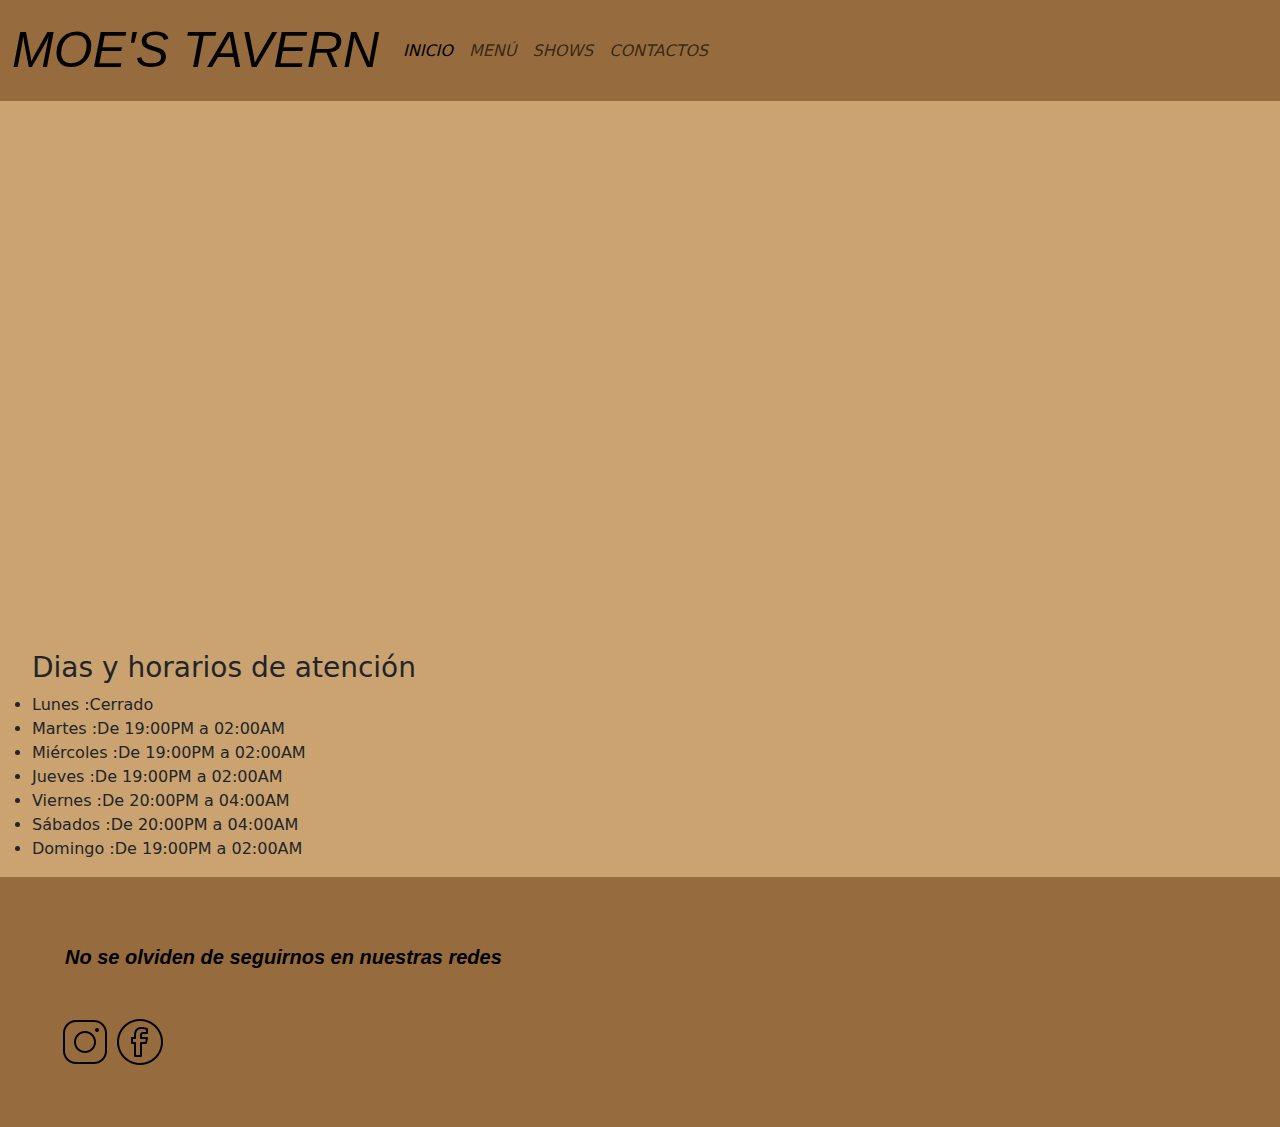
<file: Preentrega1-DuarteEscobar/paginas/Ubicanos.html>
<!DOCTYPE html>
<html lang="en">
<head>
    <meta charset="UTF-8">
    <meta name="viewport" content="width=device-width, initial-scale=1.0">
    <title>Moe's Tavern | Ubicanos</title>
    <link href="https://cdn.jsdelivr.net/npm/bootstrap@5.3.3/dist/css/bootstrap.min.css" rel="stylesheet" integrity="sha384-QWTKZyjpPEjISv5WaRU9OFeRpok6YctnYmDr5pNlyT2bRjXh0JMhjY6hW+ALEwIH" crossorigin="anonymous">
    <link rel="stylesheet" href="../Estilos/style.css">
    <meta name="description" content="Bienvenidos a la cantina de moe, disfruten la experiencia.">
    <meta name="keywords" content="los simpsons, cantina de moe, animados, bebidas, duff, springfield">
    <meta name="telephone" content="011 3155-2595">
    <meta name="author" content="franco duarte">
    <meta name="geo.placename" content="buenos aires">
</head>
<body>
    <header>
        <nav class="navbar navbar-expand-lg head">
            <div class="container-fluid head">
              <a class="navbar-brand H1" href="#">MOE'S TAVERN</a>
              <button class="navbar-toggler" type="button" data-bs-toggle="collapse" data-bs-target="#navbarNav" aria-controls="navbarNav" aria-expanded="false" aria-label="Toggle navigation">
                <span class="navbar-toggler-icon"></span>
              </button>
              <div class="collapse navbar-collapse" id="navbarNav">
                <ul class="navbar-nav">
                  <li class="nav-item">
                    <a class="nav-link active" aria-current="page" href="../index.html">INICIO</a>
                  </li>
                  <li class="nav-item">
                    <a class="nav-link" href="../paginas/Menú.html">MENÚ</a>
                  </li>
                  <li class="nav-item">
                    <a class="nav-link" href="../paginas/Shows.html">SHOWS</a>
                  </li>
                  <li class="nav-item">
                    <a class="nav-link" href="../paginas/Contactos.html">CONTACTOS</a>
                  </li>
                </ul>
              </div>
            </div>
          </nav>
    </header>
<span>
    <div class="mapa">
        <iframe src="https://www.google.com/maps/embed?pb=!1m18!1m12!1m3!1d105036.85321634862!2d-58.80929170273434!3d-34.644557799999994!2m3!1f0!2f0!3f0!3m2!1i1024!2i768!4f13.1!3m3!1m2!1s0x95bcbf5f24dbc785%3A0x3e0350af240f84e7!2sBar%20de%20moe!5e0!3m2!1ses!2sar!4v1709404428310!5m2!1ses!2sar" width="600" height="450" style="border:0;" allowfullscreen="" loading="lazy" referrerpolicy="no-referrer-when-downgrade"></iframe>
    </div>
        <div>
          <ul class="dias">
            <h3>Dias y horarios de atención</h3>
            <li>Lunes      :Cerrado</li>
            <li>Martes     :De 19:00PM a 02:00AM</li>
            <li>Miércoles  :De 19:00PM a 02:00AM</li>
            <li>Jueves     :De 19:00PM a 02:00AM</li>
            <li>Viernes    :De 20:00PM a 04:00AM</li>
            <li>Sábados    :De 20:00PM a 04:00AM</li>
            <li>Domingo    :De 19:00PM a 02:00AM</li>
         </ul>
        </div>
    </div>
  </span>
 <footer class="footer">
        <p><strong>No se olviden de seguirnos en nuestras redes </strong></p><br>
        <a href="https://www.instagram.com/ribbonbar/" target="_blank"><img src="../icons/icons8-instagram-50.png" alt="Instagram"></a>
        <a href="https://web.facebook.com/RibbonBar?_rdc=1&_rdr" target="_blank"><img  src="../icons/icons8-fb-50.png" alt="Facebook"></a>
     </footer>
     <script src="https://cdn.jsdelivr.net/npm/bootstrap@5.3.3/dist/js/bootstrap.bundle.min.js" integrity="sha384-YvpcrYf0tY3lHB60NNkmXc5s9fDVZLESaAA55NDzOxhy9GkcIdslK1eN7N6jIeHz" crossorigin="anonymous"></script>
</body>
</html>
</file>
<file: Estilos/style.css>
.animate:hover {
  transform: rotate(25deg) translate(-50px, 50px);
}

@media only screen and (max-width: 425px) {
  .dias {
    padding-right: 100%;
  }
  span {
    display: list-item;
  }
  .spam {
    display: list-item;
    justify-content: start;
  }
}
@media only screen and (max-width: 768px) {
  .h {
    margin: auto;
    margin-top: 30px;
    margin-bottom: 30px;
    display: list-item;
    list-style: none;
  }
  .ancho {
    width: 200px;
    padding-left: 0px;
  }
}
body {
  background-color: rgb(202, 163, 112);
  margin-bottom: auto;
}

ul li a {
  text-decoration: none;
  color: black;
  font-size: 30px;
  font-style: italic;
}

.animate:hover {
  transform: rotate(25deg) translate(-50px, 50px);
}

body {
  background-color: rgb(202, 163, 112);
  margin-bottom: auto;
}

ul li a {
  text-decoration: none;
  color: black;
  font-size: 30px;
  font-style: italic;
}

/* inicio */
.moe {
  width: 350px;
  padding: 20px;
  padding-left: 50px;
  margin: 30PX;
}

#taberna {
  width: 100%;
  height: 800px;
  margin-top: 5px;
}

.charla {
  font-size: 15px;
  font-family: cursive;
  margin-top: 70px;
}

.cambiodepagina {
  font-size: 25px;
  color: rgb(134, 39, 82);
}

.cambiodepagina nav {
  display: flex;
}

#ESPECIAL {
  font-size: 40px;
  font-style: italic;
  text-align: center;
  margin: 20px;
}

footer a {
  width: 20px;
}

footer p {
  font-family: Arial, Helvetica, sans-serif;
  font-weight: bold;
  font-style: italic;
  color: black;
  font-size: 20px;
  padding: 5px;
}

.head {
  background-color: rgb(150, 108, 62);
  display: flex;
  justify-content: space-around;
}

.H1 {
  font-size: 50px;
  font-family: sans-serif;
  font-style: italic;
}

/* shows */
.stones {
  width: auto;
  height: 300px;
}

/* contactos */
.iconos {
  display: flex;
  align-content: space-around;
  margin: 50px;
  margin-left: 10px;
  width: auto;
  height: 200px;
}

.horarios {
  background-color: rgb(150, 108, 62);
  padding-left: 100%;
  padding-right: 100%;
  padding: 80px;
  display: list-item;
  justify-content: space-around;
}

.horarios ul li {
  display: inline-flex;
  justify-content: space-around;
  padding-inline: 10px;
}

/* fotos */
.pic {
  margin-top: 50px;
  margin-bottom: 50px;
  display: flex;
  justify-content: center;
}

.duff1 {
  width: 400px;
}

/* ubicanos */
.mapa {
  display: flex;
  justify-content: space-around;
  text-align: center;
  align-items: center;
  padding-left: 0px;
  padding-top: 50px;
  padding-bottom: 50px;
}

.footer {
  background-color: rgb(150, 108, 62);
  padding-left: 100%;
  padding-right: 100%;
  padding: 60px;
  padding-bottom: auto;
  margin-bottom: 0px;
}

.h {
  margin: auto;
  margin-top: 30px;
  margin-bottom: 30px;
  list-style: none;
}

.dias {
  padding-right: 150px;
}

.d {
  align-items: center;
}

/*# sourceMappingURL=style.css.map */
</file>
<file: Preentrega1-DuarteEscobar/Estilos/style.css>
.animate:hover {
  transform: rotate(25deg) translate(-50px, 50px);
}

@media only screen and (max-width: 425px) {
  .dias {
    padding-right: 100%;
  }
  span {
    display: list-item;
  }
  .spam {
    display: list-item;
    justify-content: start;
  }
}
@media only screen and (max-width: 768px) {
  .h {
    margin: auto;
    margin-top: 30px;
    margin-bottom: 30px;
    display: list-item;
    list-style: none;
  }
  .ancho {
    width: 200px;
    padding-left: 0px;
  }
}
body {
  background-color: rgb(202, 163, 112);
  margin-bottom: auto;
}

ul li a {
  text-decoration: none;
  color: black;
  font-size: 30px;
  font-style: italic;
}

.animate:hover {
  transform: rotate(25deg) translate(-50px, 50px);
}

body {
  background-color: rgb(202, 163, 112);
  margin-bottom: auto;
}

ul li a {
  text-decoration: none;
  color: black;
  font-size: 30px;
  font-style: italic;
}

/* inicio */
.moe {
  width: 350px;
  padding: 20px;
  padding-left: 50px;
  margin: 30PX;
}

#taberna {
  width: 100%;
  height: 800px;
  margin-top: 5px;
}

.charla {
  font-size: 15px;
  font-family: cursive;
  margin-top: 70px;
}

.cambiodepagina {
  font-size: 25px;
  color: rgb(134, 39, 82);
}

.cambiodepagina nav {
  display: flex;
}

#ESPECIAL {
  font-size: 40px;
  font-style: italic;
  text-align: center;
  margin: 20px;
}

footer a {
  width: 20px;
}

footer p {
  font-family: Arial, Helvetica, sans-serif;
  font-weight: bold;
  font-style: italic;
  color: black;
  font-size: 20px;
  padding: 5px;
}

.head {
  background-color: rgb(150, 108, 62);
  display: flex;
  justify-content: space-around;
}

.H1 {
  font-size: 50px;
  font-family: sans-serif;
  font-style: italic;
}

/* shows */
.stones {
  width: auto;
  height: 300px;
}

/* contactos */
.iconos {
  display: flex;
  align-content: space-around;
  margin: 50px;
  margin-left: 10px;
  width: auto;
  height: 200px;
}

.horarios {
  background-color: rgb(150, 108, 62);
  padding-left: 100%;
  padding-right: 100%;
  padding: 80px;
  display: list-item;
  justify-content: space-around;
}

.horarios ul li {
  display: inline-flex;
  justify-content: space-around;
  padding-inline: 10px;
}

/* fotos */
.pic {
  margin-top: 50px;
  margin-bottom: 50px;
  display: flex;
  justify-content: center;
}

.duff1 {
  width: 400px;
}

/* ubicanos */
.mapa {
  display: flex;
  justify-content: space-around;
  text-align: center;
  align-items: center;
  padding-left: 0px;
  padding-top: 50px;
  padding-bottom: 50px;
}

.footer {
  background-color: rgb(150, 108, 62);
  padding-left: 100%;
  padding-right: 100%;
  padding: 60px;
  padding-bottom: auto;
  margin-bottom: 0px;
}

.h {
  margin: auto;
  margin-top: 30px;
  margin-bottom: 30px;
  list-style: none;
}

.dias {
  padding-right: 150px;
}

.d {
  align-items: center;
}

/*# sourceMappingURL=style.css.map */
</file>
